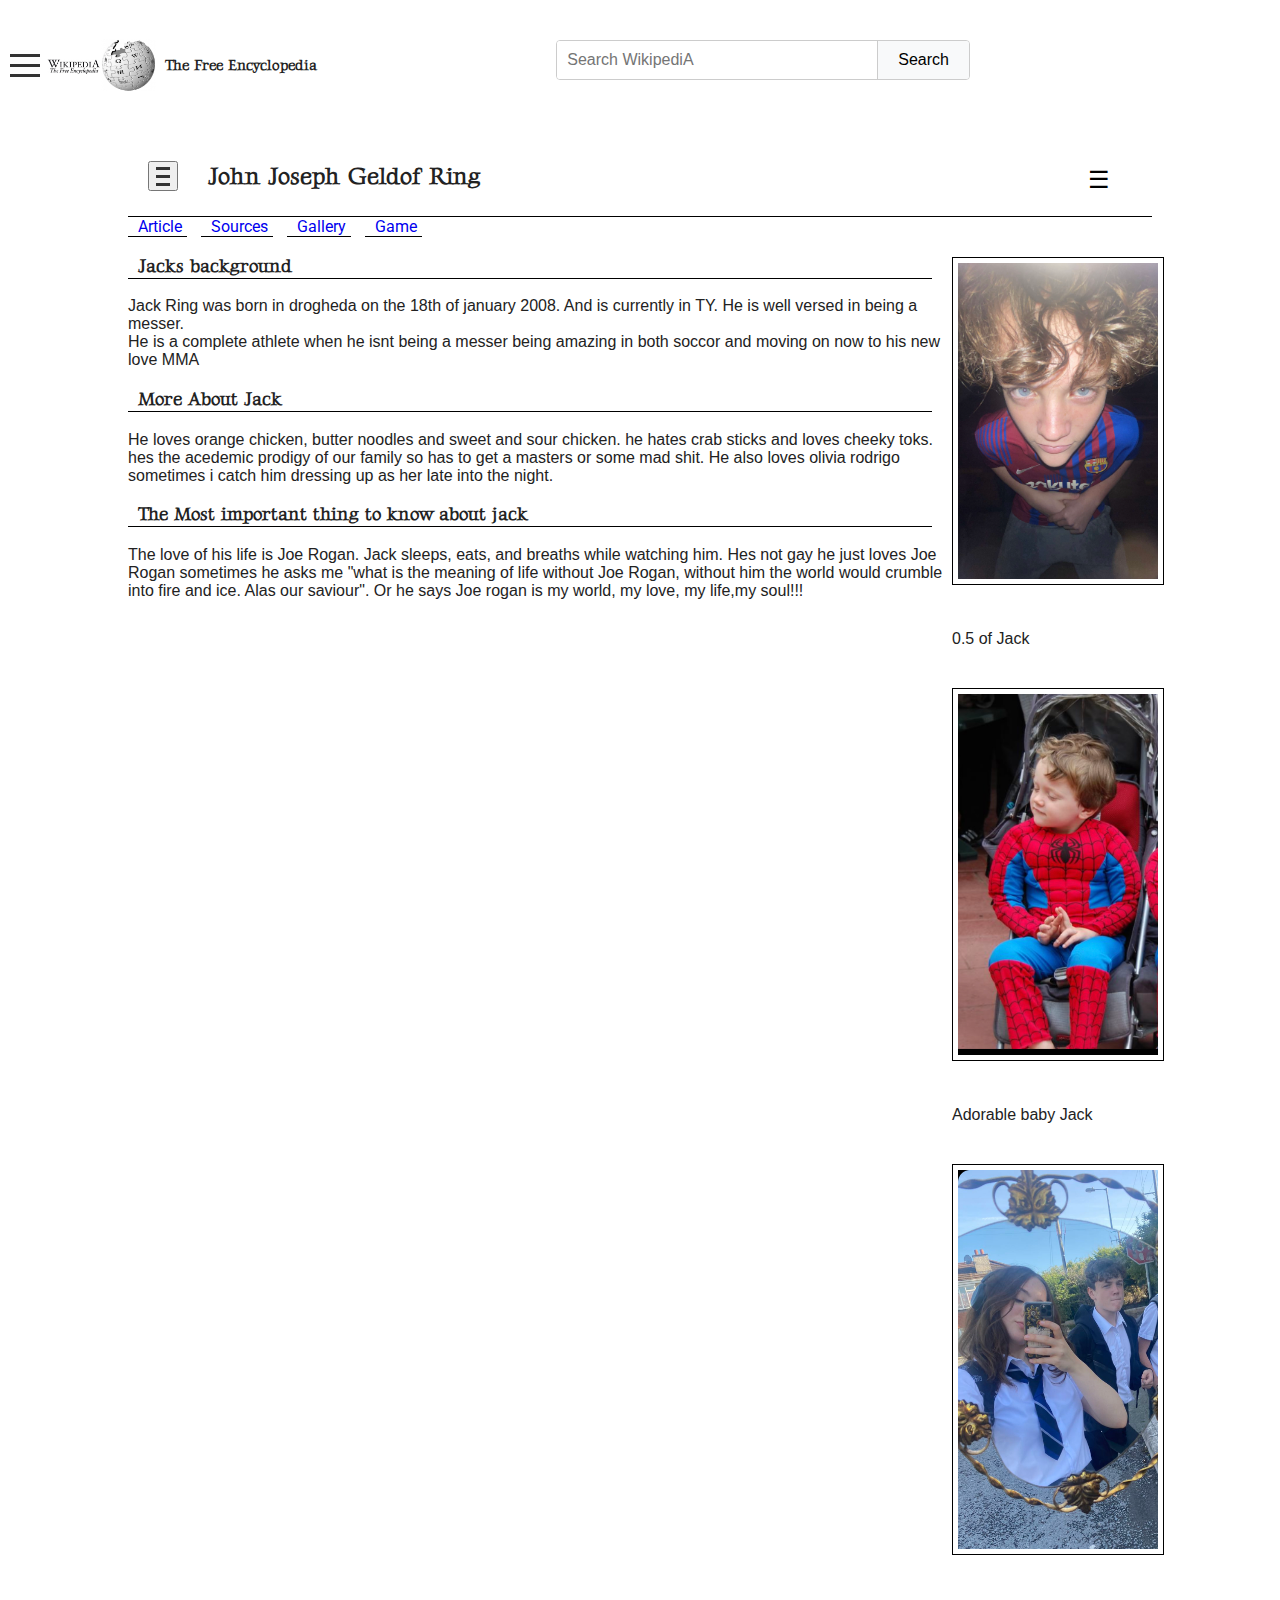
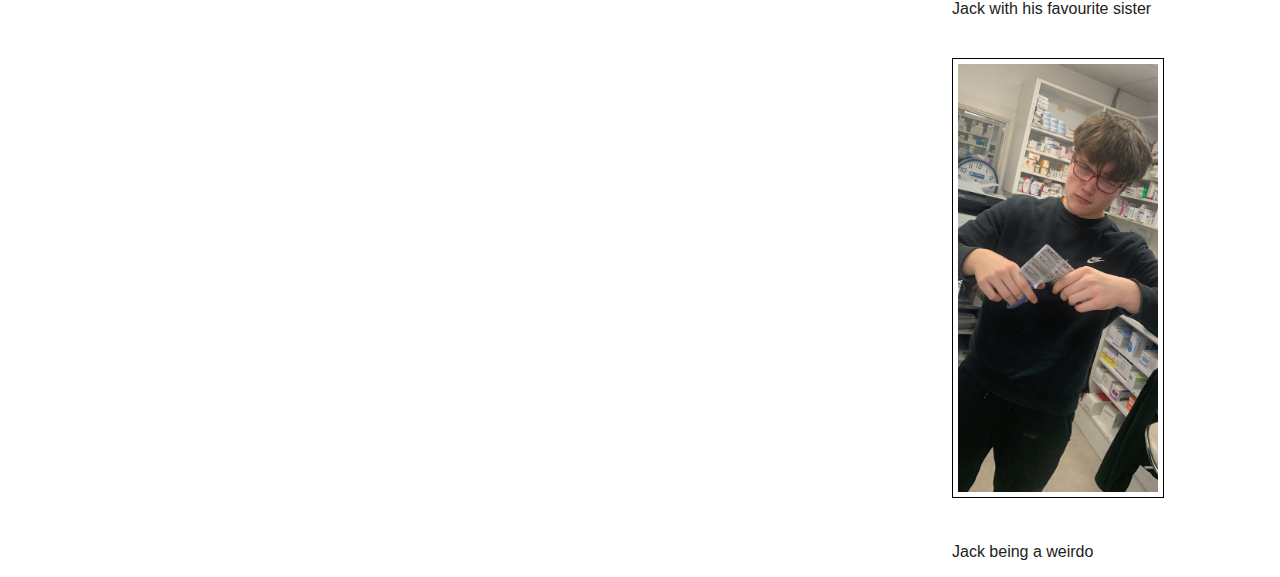
<file: jack/index.html>
<!DOCTYPE html>
<html lang="en">
<head>
  <meta charset="UTF-8">
  <title>My Brothers WikipediA Page</title>
  <link rel="stylesheet" href="style.css"> <!-- Link to your external CSS file -->
<link rel="preconnect" href="https://fonts.googleapis.com">
<link rel="preconnect" href="https://fonts.gstatic.com" crossorigin>
<link href="https://fonts.googleapis.com/css2?family=Gideon+Roman&family=Roboto:ital,wght@1,300&display=swap" rel="stylesheet">
</head>
<body>
<header>
<div class="container">
      <div class="menu-icon" onclick="toggleMenu()">
        <div class="line"></div>
        <div class="line"></div>
        <div class="line"></div>
      </div>
      <ul class="menu-items" id="menuItems">
        <li><a href="page4.html">sources</a></li>
        <li><a href="gallery.html">Gallery</a></li>
        <li><a href="page3.html">Game</a></li>
        <!-- Add more pages as needed -->
      </ul>
    <script>
    function toggleMenu() {
      var menu = document.getElementById("menuItems");
      if (menu.style.display === "block") {
        menu.style.display = "none";
      } else {
        menu.style.display = "block";
      }
    }
  </script>
    <img src="w.jpg" alt="Description of the image" width="13%"><h1>The Free Encyclopedia</h1>
	
    <div class="search-container"> <!-- Container for search input and button -->
      <form action="page2.html" method="get">
        <div class="search-input">
          <input type="text" name="search_query" placeholder="Search WikipediA">
          <button type="submit">Search</button>
		  
        </div>
		
		
      </form>
    </div>
	
    <div class="spacer"></div> <!-- Spacer for visual break -->
    <div class="side-bar">
	</div>
	  <div class="header-content">
    <!-- Other header content -->
    <a href="javascriptForm.js" class="form-link">Quiz</a>
  </div>
	</header>
	
	
	<main>
      <!-- Side bar content -->
	
	 <div class="header">
	 <div class="container2">
  <div class="dropdown">
    <button onclick="toggleDropdown()" class="menu-icon">
      <div class="line"></div>
      <div class="line"></div>
      <div class="line"></div>
    </button>
    <div class="contents-menu" id="contentsMenu">
      <ul>
        <li><a href="#section1">Section 1</a></li>
        <li><a href="#section2">Section 2</a></li>
        <li><a href="#section3">Section 3</a></li>
        <!-- Add more sections as needed -->
      </ul>
    </div>
  </div>
</div>
  <div class="title">

    <h2 class="heading"> John Joseph Geldof Ring</h2>

  </div>
 <div class="menu">
  <a href="#" class="hamburger">&#9776;</a>
  <div class="links">
    <a href="https://en.wikipedia.org/wiki/Joe_Rogan" target="_blank">Joe Rogan Wikipedia Page</a>
  </div>
</div>
</div>


  <div class="main-content">
  <div class="body-content">
    <!-- Your main body content -->
	
	
	<nav>
   <a href="index.html">Article</a>
  <a href="page4.html">Sources</a>
  <a href="gallery.html">Gallery</a>
  <a href="page3.html">Game</a>


</nav>

<h3>Jacks background</h3>
    <p>Jack Ring was born in drogheda on the 18th of january 2008. And is currently in TY. He is well versed in being a messer.<br> 
	He is a complete athlete when he isnt being a messer being amazing in both soccor and moving on now to his new love MMA</p>
	<h3>More About Jack</h3>
	<p>He loves orange chicken, butter noodles and sweet and sour chicken. he hates crab sticks and loves cheeky toks. hes 
	the acedemic prodigy of our family so has to get a masters or some mad shit. He also loves olivia rodrigo sometimes
	i catch him dressing up as her late into the night.</p>
	<h3>The Most important thing to know about jack </h3>
	<p>The love of his life is Joe Rogan. Jack sleeps, eats, and breaths while 
	watching him. Hes not gay he just loves Joe Rogan sometimes he asks me "what is
	the meaning of life without Joe Rogan, without him the world would crumble into fire and ice. Alas our saviour". 
	Or he says Joe rogan is my world, my love, my life,my soul!!!</p>
  </div>
 <div class="photo-column">
    <!-- Column of photos -->
    <img src="jack1.jpeg" alt="Photo 1"><br>
	<P> 0.5 of Jack</p>
    <img src="jack2.jpeg" alt="Photo 2"><br>
	<p>Adorable baby Jack</p>
    <img src="jack3.jpeg" alt="Photo 3"><br>
	<p> Jack with his favourite sister</p>
    <img src="jack4.jpeg" alt="Photo 4"><br>
	<p> Jack being a weirdo</p>
    <!-- Add more images as needed -->
  </div>
</div>
    <!-- ... -->
  </div>
</main>
  <footer>
    <!-- ... -->
  </footer>
</body>
</html>
</file>
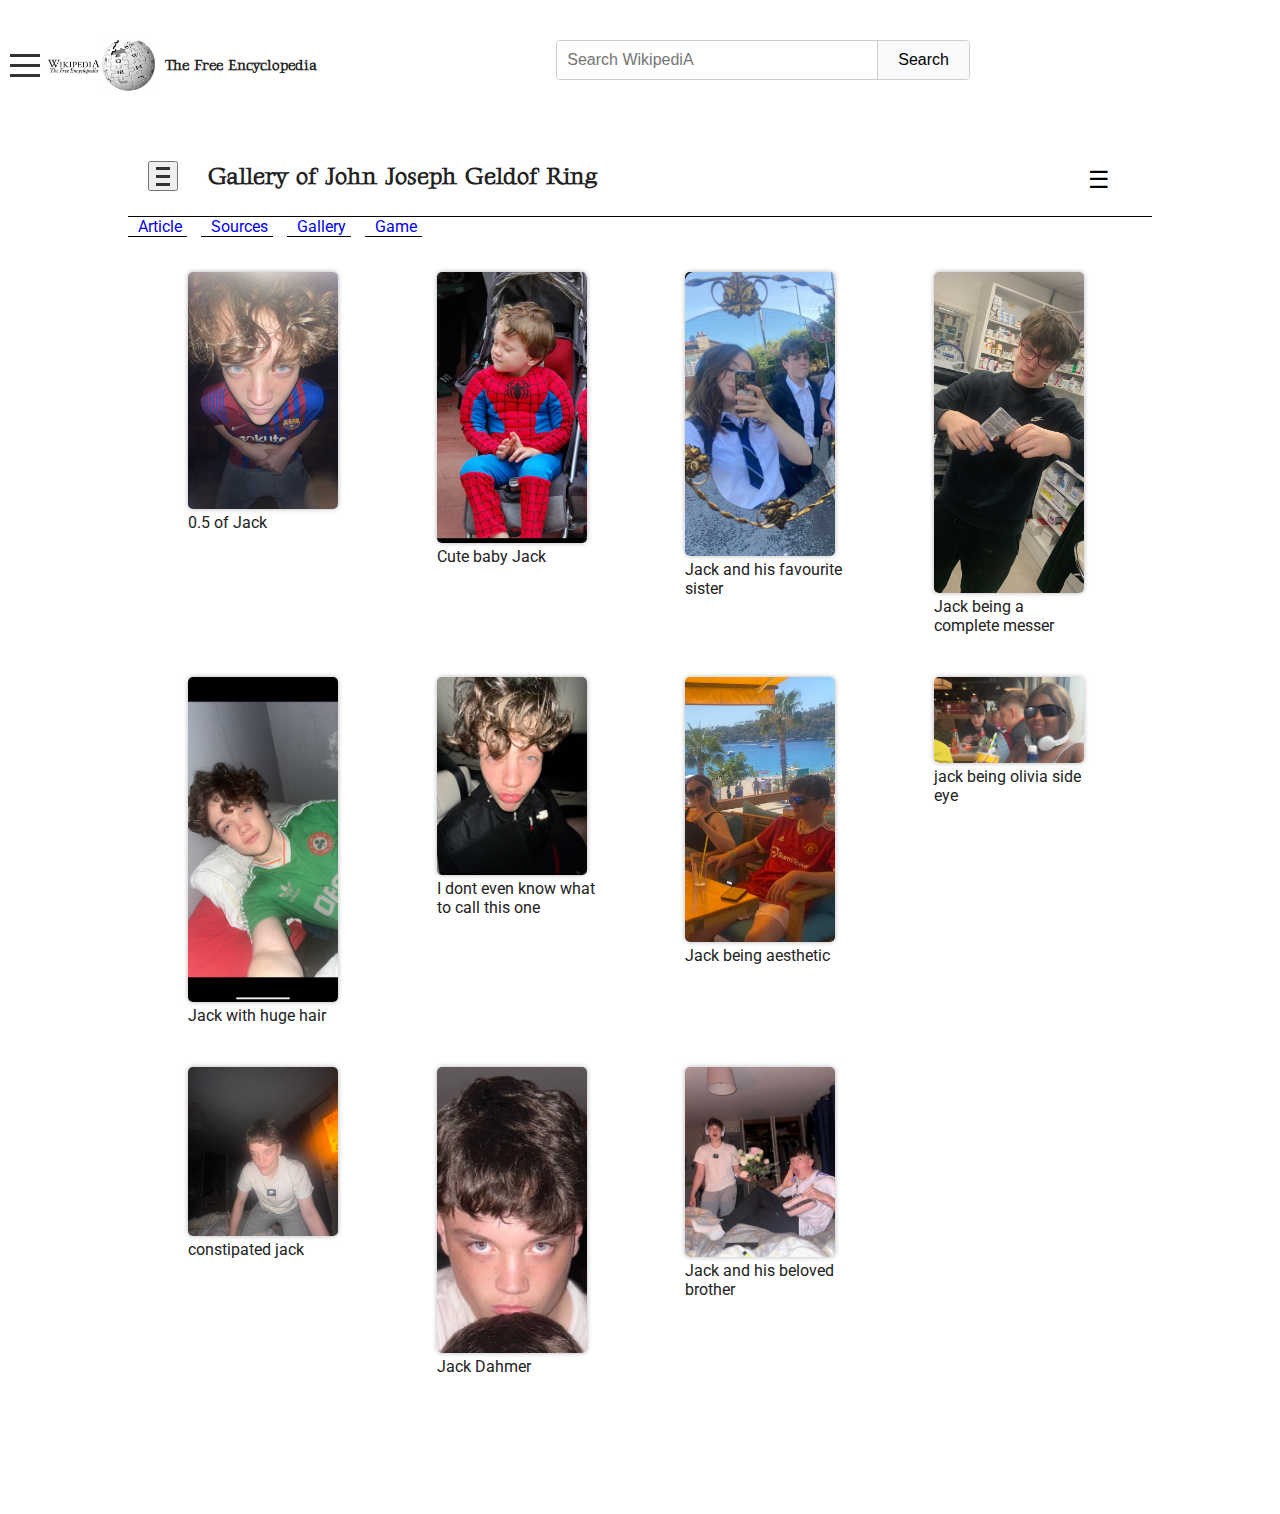
<file: jack/gallery.html>
<!DOCTYPE html>
<html lang="en">
<head>
  <meta charset="UTF-8">
  <title>My Brothers WikipediA Page</title>
  <link rel="stylesheet" href="style.css"> <!-- Link to your external CSS file -->
<link rel="preconnect" href="https://fonts.googleapis.com">
<link rel="preconnect" href="https://fonts.gstatic.com" crossorigin>
<link href="https://fonts.googleapis.com/css2?family=Gideon+Roman&family=Roboto:ital,wght@1,300&display=swap" rel="stylesheet">
</head>
<body>
<header>
<div class="container">
      <div class="menu-icon" onclick="toggleMenu()">
        <div class="line"></div>
        <div class="line"></div>
        <div class="line"></div>
      </div>
      <ul class="menu-items" id="menuItems">
        <li><a href="page1.html">sources</a></li>
        <li><a href="gallery.html">Gallery</a></li>
        <li><a href="page3.html">Game</a></li>
        <!-- Add more pages as needed -->
      </ul>
    <script>
    function toggleMenu() {
      var menu = document.getElementById("menuItems");
      if (menu.style.display === "block") {
        menu.style.display = "none";
      } else {
        menu.style.display = "block";
      }
    }
  </script>
    <img src="w.jpg" alt="Description of the image" width="13%"><h1>The Free Encyclopedia</h1>
	
    <div class="search-container"> <!-- Container for search input and button -->
      <form action="page2.html" method="get">
        <div class="search-input">
          <input type="text" name="search_query" placeholder="Search WikipediA">
          <button type="submit">Search</button>
		  
        </div>
		
		
      </form>
    </div>
	
    <div class="spacer"></div> <!-- Spacer for visual break -->
    <div class="side-bar">
	</div>
	  <div class="header-content">
    <!-- Other header content -->
    <a href="javascriptForm.js" class="form-link">Quiz</a>
  </div>
	</header>
	
	
	<main>
      <!-- Side bar content -->
	
	 <div class="header">
	 <div class="container2">
  <div class="dropdown">
    <button onclick="toggleDropdown()" class="menu-icon">
      <div class="line"></div>
      <div class="line"></div>
      <div class="line"></div>
    </button>
    <div class="contents-menu" id="contentsMenu">
      <ul>
        <li><a href="#section1">Section 1</a></li>
        <li><a href="#section2">Section 2</a></li>
        <li><a href="#section3">Section 3</a></li>
        <!-- Add more sections as needed -->
      </ul>
    </div>
  </div>
</div>
  <div class="title">

    <h2 class="heading">Gallery of  John Joseph Geldof Ring</h2>

  </div>
 <div class="menu">
  <a href="#" class="hamburger">&#9776;</a>
  <div class="links">
    <a href="https://en.wikipedia.org/wiki/Joe_Rogan" target="_blank">Joe Rogan Wikipedia Page</a>
  </div>
</div>
</div>


  <div class="main-content">
  <div class="body-content">
    <!-- Your main body content -->
	
	
	<nav>
  <a href="index.html">Article</a>
  <a href="page4.html">Sources</a>
  <a href="gallery.html">Gallery</a>
  <a href="page3.html">Game</a>

</nav>
<!-- Gallery container -->
	<div class="gallery">
  <!-- Image 1 -->
  <figure>
     <img src="jack1.jpeg" alt="Photo 1">
	<figcaption class="fig-g">0.5 of Jack</figcaption>
	</figure>
  
  <!-- Image 2 -->
    <figure>
	<img src="jack2.jpeg" alt="Photo 2">
<figcaption class="fig-g">Cute baby Jack</figcaption>
  	</figure>
	
  <!-- Image 3 -->
    <figure>
   <img src="jack3.jpeg" alt="Photo 3">
<figcaption class="fig-g">Jack and his favourite sister</figcaption>
  	</figure>
	
  <!-- Image 4 -->
    <figure>
    <img src="jack4.jpeg" alt="Photo 4">
	<figcaption class="fig-g">Jack being a complete messer </figcaption>
  	</figure>
  
  <!-- Image 5 -->
    <figure>
    <img src="jack5.jpeg" alt="Photo 5">
	<figcaption class="fig-g">Jack with huge hair</figcaption>
  	</figure>
  
  <!-- Image 6 -->
    <figure>
    <img src="jack6.jpeg" alt="Photo 6">
	<figcaption class="fig-g">I dont even know what to call this one</figcaption>
  	</figure>
  
  <!-- Image 7-->
    <figure>
    <img src="jack7.jpeg" alt="Photo 7">
	<figcaption class="fig-g">Jack being aesthetic</figcaption>
  	</figure>
	
  <!-- Image 8 -->
    <figure>
   <img src="jack8.jpeg" alt="Photo 8">
	<figcaption class="fig-g">jack being olivia side eye</figcaption>
		</figure>
		
   <!-- Image 9 -->
     <figure>
	<img src="jack9.jpeg" alt="Photo 9">
<figcaption class="fig-g">constipated jack</figcaption>
	</figure>
	
	 <!-- Image 10 -->
     <figure>
	<img src="jack10.jpeg" alt="Photo 10">
<figcaption class="fig-g">Jack Dahmer</figcaption>
	</figure>
	
	 <!-- Image 9 -->
     <figure>
	<img src="jack11.jpeg" alt="Photo 11">
<figcaption class="fig-g">Jack and his beloved brother</figcaption>
	</figure>
	
	
</div>

</body>
</html>
</file>
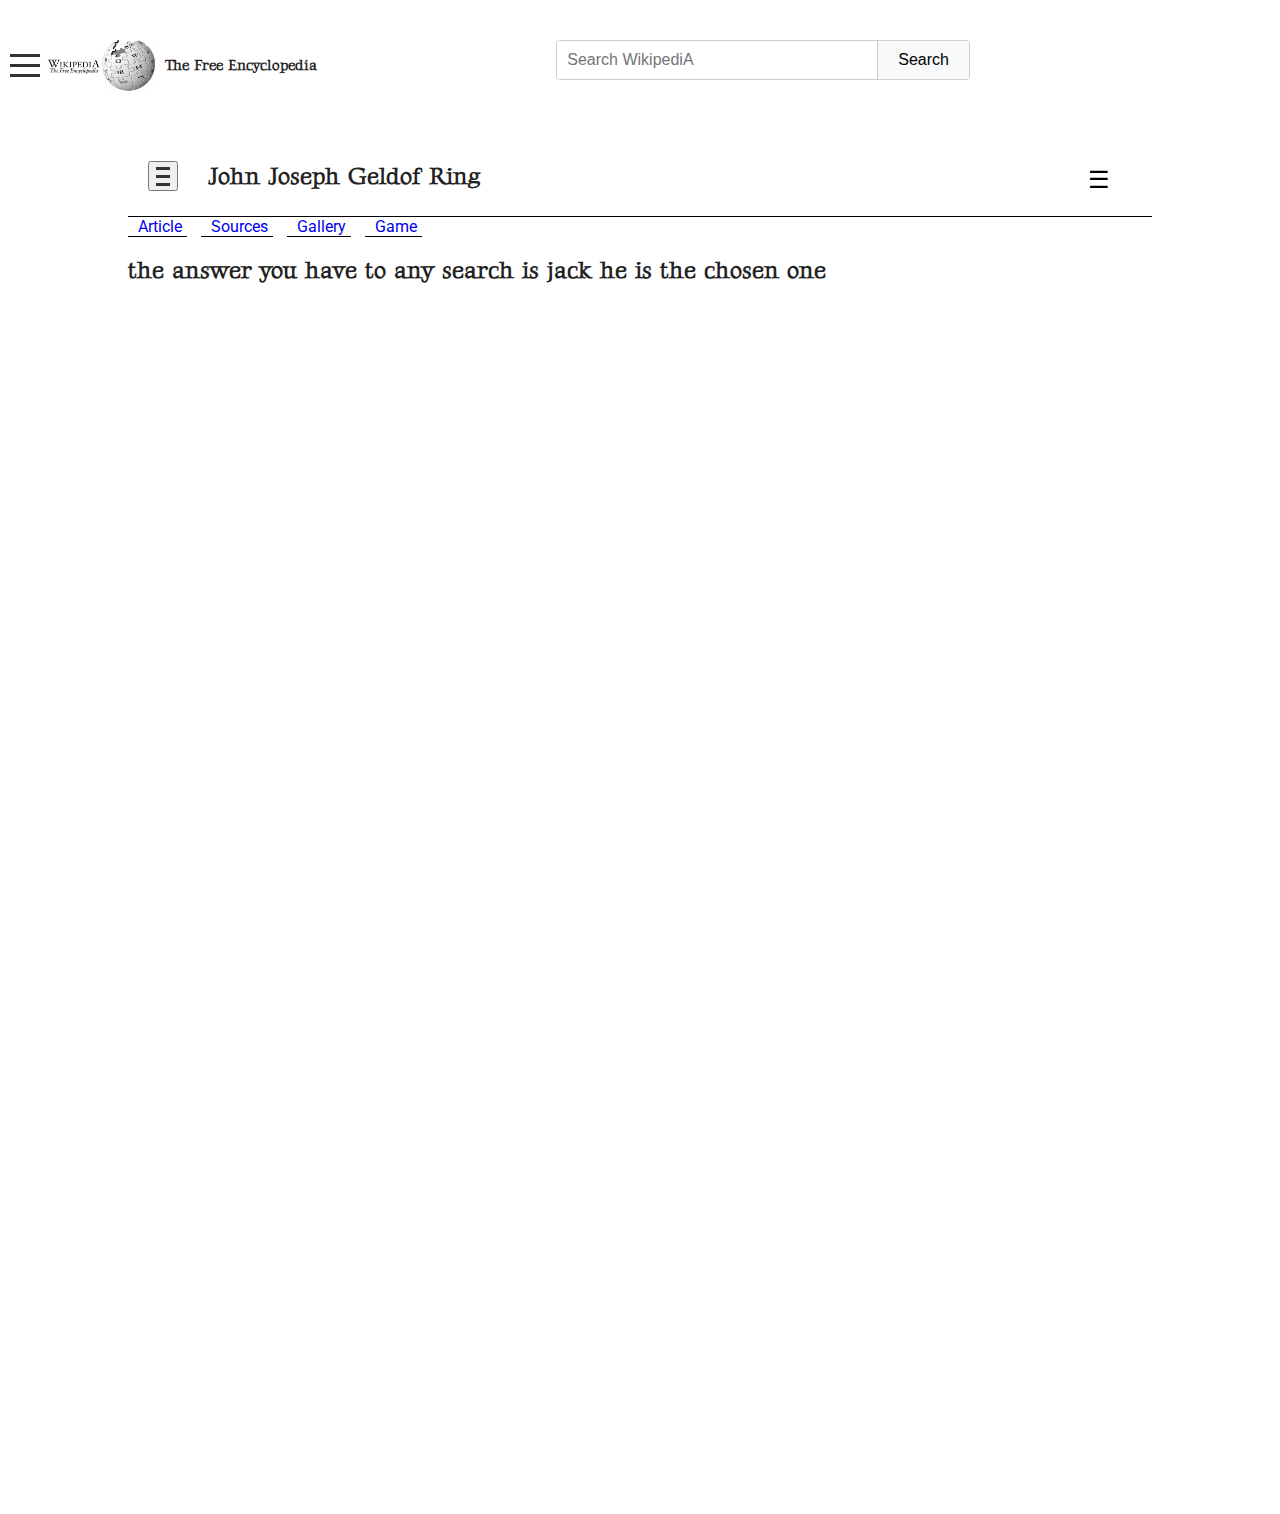
<file: jack/page2.html>
<!DOCTYPE html>
<html lang="en">
<head>
  <meta charset="UTF-8">
  <title>My Brothers WikipediA Page</title>
  <link rel="stylesheet" href="style.css"> <!-- Link to your external CSS file -->
<link rel="preconnect" href="https://fonts.googleapis.com">
<link rel="preconnect" href="https://fonts.gstatic.com" crossorigin>
<link href="https://fonts.googleapis.com/css2?family=Gideon+Roman&family=Roboto:ital,wght@1,300&display=swap" rel="stylesheet">
</head>
<body>
<header>
<div class="container">
      <div class="menu-icon" onclick="toggleMenu()">
        <div class="line"></div>
        <div class="line"></div>
        <div class="line"></div>
      </div>
      <ul class="menu-items" id="menuItems">
       <li><a href="page4.html">sources</a></li>
        <li><a href="gallery.html">Gallery</a></li>
        <li><a href="page3.html">Game</a></li>
        <!-- Add more pages as needed -->
      </ul>
    <script>
    function toggleMenu() {
      var menu = document.getElementById("menuItems");
      if (menu.style.display === "block") {
        menu.style.display = "none";
      } else {
        menu.style.display = "block";
      }
    }
  </script>
    <img src="w.jpg" alt="Description of the image" width="13%"><h1>The Free Encyclopedia</h1>
	
    <div class="search-container"> <!-- Container for search input and button -->
      <form action="page2.html" method="get">
        <div class="search-input">
          <input type="text" name="search_query" placeholder="Search WikipediA">
          <button type="submit">Search</button>
		  
        </div>
		
		
      </form>
    </div>
	
    <div class="spacer"></div> <!-- Spacer for visual break -->
    <div class="side-bar">
	</div>
	  <div class="header-content">
    <!-- Other header content -->
    <a href="javascriptForm.js" class="form-link">Quiz</a>
  </div>
	</header>
	
	
	<main>
      <!-- Side bar content -->
	
	 <div class="header">
	 <div class="container2">
  <div class="dropdown">
    <button onclick="toggleDropdown()" class="menu-icon">
      <div class="line"></div>
      <div class="line"></div>
      <div class="line"></div>
    </button>
    <div class="contents-menu" id="contentsMenu">
      <ul>
        <li><a href="page4.html">Section 1</a></li>
        <li><a href="page3.html">Section 2</a></li>
        <li><a href="gallery.html">Section 3</a></li>
        <!-- Add more sections as needed -->
      </ul>
    </div>
  </div>
</div>
  <div class="title">

    <h2 class="heading"> John Joseph Geldof Ring</h2>

  </div>
 <div class="menu">
  <a href="#" class="hamburger">&#9776;</a>
  <div class="links">
    <a href="https://en.wikipedia.org/wiki/Joe_Rogan" target="_blank">Joe Rogan Wikipedia Page</a>
  </div>
</div>
</div>


  <div class="main-content">
  <div class="body-content">
    <!-- Your main body content -->
	
	
	<nav>
  <a href="index.html">Article</a>
  <a href="page4.html">Sources</a>
  <a href="gallery.html">Gallery</a>
  <a href="page3.html">Game</a>

</nav>


   <h2 class="heading"> the answer you have to any search is jack he is the chosen one</h2>
</file>
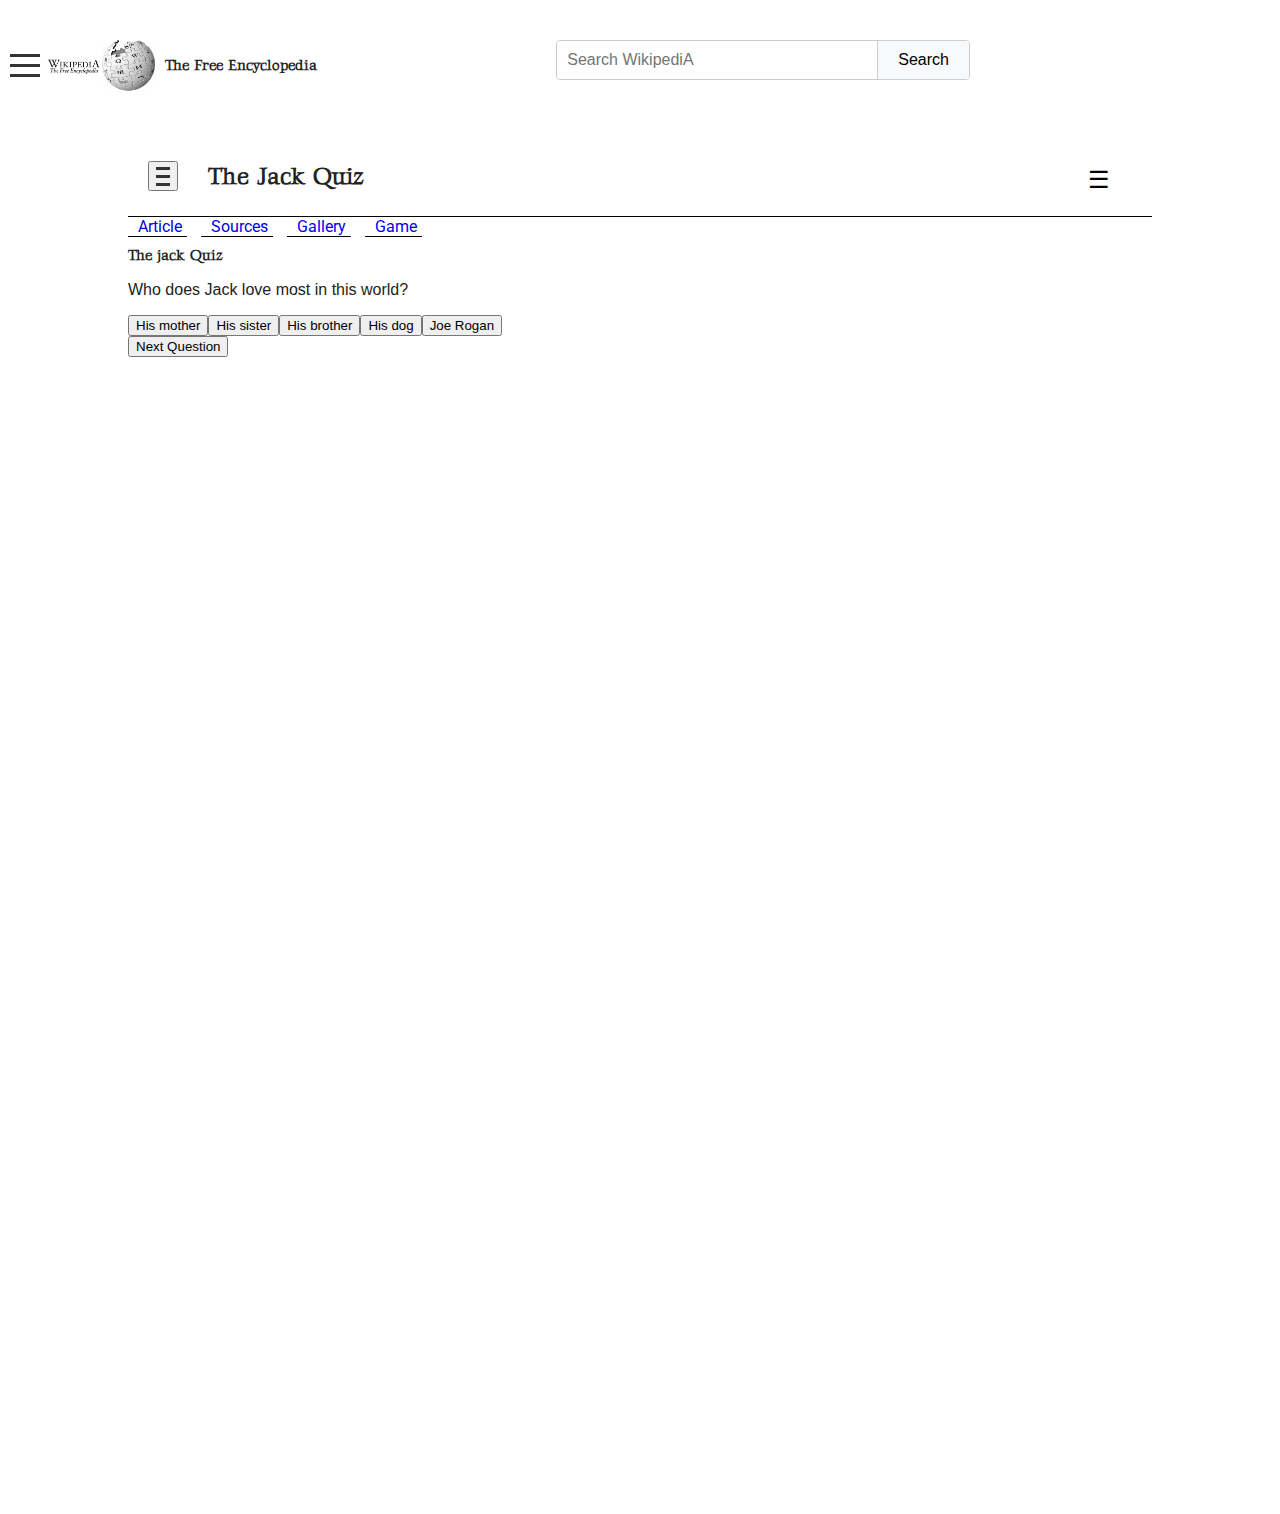
<file: jack/page3.html>
<!DOCTYPE html>
<html lang="en">
<head>
  <meta charset="UTF-8">
  <title>My Brothers WikipediA Page</title>
  <link rel="stylesheet" href="style.css"> <!-- Link to your external CSS file -->
<link rel="preconnect" href="https://fonts.googleapis.com">
<link rel="preconnect" href="https://fonts.gstatic.com" crossorigin>
<link href="https://fonts.googleapis.com/css2?family=Gideon+Roman&family=Roboto:ital,wght@1,300&display=swap" rel="stylesheet">
</head>
<body>
<header>
<div class="container">
      <div class="menu-icon" onclick="toggleMenu()">
        <div class="line"></div>
        <div class="line"></div>
        <div class="line"></div>
      </div>
      <ul class="menu-items" id="menuItems">
        <li><a href="page1.html">sources</a></li>
        <li><a href="gallery.html">Gallery</a></li>
        <li><a href="page3.html">Game</a></li>
        <!-- Add more pages as needed -->
      </ul>
    <script>
    function toggleMenu() {
      var menu = document.getElementById("menuItems");
      if (menu.style.display === "block") {
        menu.style.display = "none";
      } else {
        menu.style.display = "block";
      }
    }
  </script>
    <img src="w.jpg" alt="Description of the image" width="13%"><h1>The Free Encyclopedia</h1>
	
    <div class="search-container"> <!-- Container for search input and button -->
      <form action="page2.html" method="get">
        <div class="search-input">
          <input type="text" name="search_query" placeholder="Search WikipediA">
          <button type="submit">Search</button>
		  
        </div>
		
		
      </form>
    </div>
	
    <div class="spacer"></div> <!-- Spacer for visual break -->
    <div class="side-bar">
	</div>
	  <div class="header-content">
    <!-- Other header content -->
    <a href="javascriptForm.js" class="form-link">Quiz</a>
  </div>
	</header>
	
	
	<main>
      <!-- Side bar content -->
	
	 <div class="header">
	 <div class="container2">
  <div class="dropdown">
    <button onclick="toggleDropdown()" class="menu-icon">
      <div class="line"></div>
      <div class="line"></div>
      <div class="line"></div>
    </button>
    <div class="contents-menu" id="contentsMenu">
      <ul>
        <li><a href="#section1">Section 1</a></li>
        <li><a href="#section2">Section 2</a></li>
        <li><a href="#section3">Section 3</a></li>
        <!-- Add more sections as needed -->
      </ul>
    </div>
  </div>
</div>
  <div class="title">

    <h2 class="heading">The Jack Quiz</h2>

  </div>
 <div class="menu">
  <a href="#" class="hamburger">&#9776;</a>
  <div class="links">
    <a href="https://en.wikipedia.org/wiki/Joe_Rogan" target="_blank">Joe Rogan Wikipedia Page</a>
  </div>
</div>
</div>


  <div class="main-content">
  <div class="body-content">
    <!-- Your main body content -->
	
	
	<nav>
   <a href="index.html">Article</a>
  <a href="page4.html">Sources</a>
  <a href="gallery.html">Gallery</a>
  <a href="page3.html">Game</a>


</nav>
 <h1>The jack Quiz</h1>
  <div id="quiz-container">
    <p id="question"></p>
    <div id="options"></div>
    <button onclick="checkAnswer()">Next Question</button>
    <p id="score"></p>
  </div>

  <script src="quiz.js"></script>
</body>
</html>
</file>
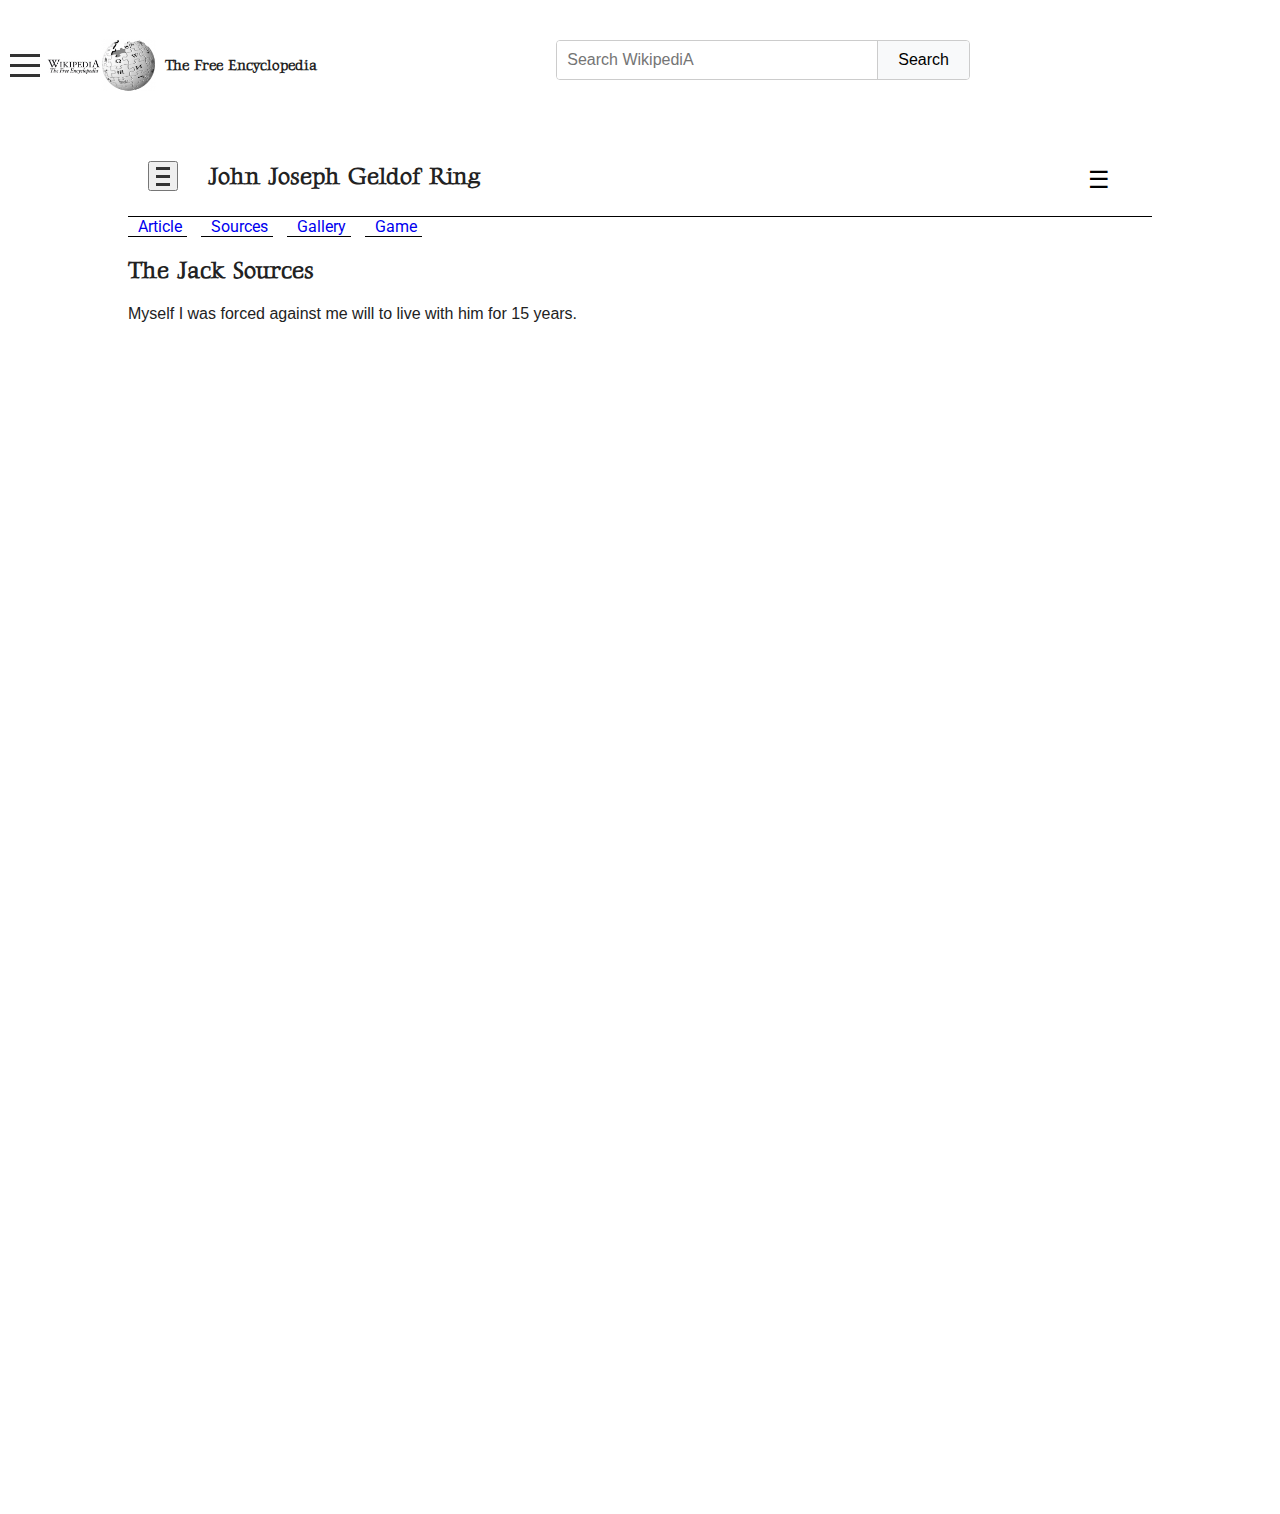
<file: jack/page4.html>
<!DOCTYPE html>
<html lang="en">
<head>
  <meta charset="UTF-8">
  <title>My Brothers WikipediA Page</title>
  <link rel="stylesheet" href="style.css"> <!-- Link to your external CSS file -->
<link rel="preconnect" href="https://fonts.googleapis.com">
<link rel="preconnect" href="https://fonts.gstatic.com" crossorigin>
<link href="https://fonts.googleapis.com/css2?family=Gideon+Roman&family=Roboto:ital,wght@1,300&display=swap" rel="stylesheet">
</head>
<body>
<header>
<div class="container">
      <div class="menu-icon" onclick="toggleMenu()">
        <div class="line"></div>
        <div class="line"></div>
        <div class="line"></div>
      </div>
      <ul class="menu-items" id="menuItems">
        <li><a href="page4.html">sources</a></li>
        <li><a href="gallery.html">Gallery</a></li>
        <li><a href="page3.html">Game</a></li>
        <!-- Add more pages as needed -->
      </ul>
    <script>
    function toggleMenu() {
      var menu = document.getElementById("menuItems");
      if (menu.style.display === "block") {
        menu.style.display = "none";
      } else {
        menu.style.display = "block";
      }
    }
  </script>
    <img src="w.jpg" alt="Description of the image" width="13%"><h1>The Free Encyclopedia</h1>
	
    <div class="search-container"> <!-- Container for search input and button -->
      <form action="page2.html" method="get">
        <div class="search-input">
          <input type="text" name="search_query" placeholder="Search WikipediA">
          <button type="submit">Search</button>
		  
        </div>
		
		
      </form>
    </div>
	
    <div class="spacer"></div> <!-- Spacer for visual break -->
    <div class="side-bar">
	</div>
	  <div class="header-content">
    <!-- Other header content -->
    <a href="javascriptForm.js" class="form-link">Quiz</a>
  </div>
	</header>
	
	
	<main>
      <!-- Side bar content -->
	
	 <div class="header">
	 <div class="container2">
  <div class="dropdown">
    <button onclick="toggleDropdown()" class="menu-icon">
      <div class="line"></div>
      <div class="line"></div>
      <div class="line"></div>
    </button>
    <div class="contents-menu" id="contentsMenu">
      <ul>
        <li><a href="#section1">Section 1</a></li>
        <li><a href="#section2">Section 2</a></li>
        <li><a href="#section3">Section 3</a></li>
        <!-- Add more sections as needed -->
      </ul>
    </div>
  </div>
</div>
  <div class="title">

    <h2 class="heading"> John Joseph Geldof Ring</h2>

  </div>
 <div class="menu">
  <a href="#" class="hamburger">&#9776;</a>
  <div class="links">
    <a href="https://en.wikipedia.org/wiki/Joe_Rogan" target="_blank">Joe Rogan Wikipedia Page</a>
  </div>
</div>
</div>


  <div class="main-content">
  <div class="body-content">
    <!-- Your main body content -->
	
	
	<nav>
   <a href="index.html">Article</a>
  <a href="page1.html">Sources</a>
  <a href="gallery.html">Gallery</a>
  <a href="page3.html">Game</a>


</nav>
 <h2 class="heading">The Jack Sources</h2>
 
<p> Myself I was forced against me will to live with him for 15 years.</p>
</main>
 </body>
</html>
</file>
<file: jack/style.css>
/* Your external CSS file */
/* Mimicking some basic styles similar to Wikipedia */

body {
  font-family: 'Roboto', sans-serif;
  margin: 0;
  padding: 0;
  background-color: white;
  color: #222;
  margin-top: 100px; /* Adjust margin-top to accommodate the elements */
}
}

header {
  display: flex; /* Use flexbox to arrange items */
  align-items: center; /* Align items vertically */
  background-color: white;
  border: 1px solid #000; /* Adjust color and thickness as needed */
	font-family: 'Playfair Display', serif;
}

h1{
	font-family: 'Gideon Roman', serif;
	 font-size: 15px;
}
 


.container {
  max-width: 960px;
  margin: 0 auto;
  display: flex; /* Use flexbox to arrange items */
  align-items: center; /* Align items vertically */
  justify-content: space-between; /* Distribute space between items */
}

.side-bar {
  margin-left: auto; /* Push sidebar to the right */
  padding: 20px;
  background-color: #fff;
}
header form input[type="text"] {
  width: 300px; /* Adjust the width as needed */
  padding: 10px; /* Adjust the padding for better appearance */
  font-size: 16px; /* Adjust the font size as needed */
}

/* Your existing CSS styles */

/* Style for search input and button container */
.search-container {
  display: flex;
  align-items: center;
}

/* Style for search input and button */
.search-input {
  display: flex;
  border: 1px solid #ccc;
  border-radius: 4px;
  overflow: hidden;
}

.search-input input[type="text"] {
  flex: 1;
  border: none;
  padding: 10px;
  font-size: 16px;
}

.search-input button {
  padding: 10px 20px;
  background-color: #f8f9fa;
  border: none;
  border-left: 1px solid #ccc;
  cursor: pointer;
  font-size: 16px;
}

.left-element {
  position: absolute;
  left: 0;
}

.search-container {
  margin-top: 10px; /* Adjust margin-top as needed */
  position: absolute;
  right: 0;
top: 0px;  
}
	
.container{
  position: absolute;
  left: 10px; /* Adjust left position */
  top: 30px; /* Adjust top position */
}

.search-input {
  position: absolute;
  right: 0;
}

main {

    padding: 2em;
	background-color:  white;
	width: 80%;
	margin: auto; /* this will to center the element*/
	height: 150vh; /* this is so you can scroll down the page fully because originally the footer was overlapping the text*/
	font-family:Roboto;
}
.menu-icon {
  width: 30px;
  height: 30px;
  cursor: pointer;
  display: flex;
  flex-direction: column;
  justify-content: space-around;
}

.line {
  width: 100%;
  height: 3px;
  background-color: #333; /* Adjust line color */
}

.menu-items {
  display: none;
  list-style: none;
  padding: 0;
  position: absolute;
  top: 50px; /* Adjust position as needed */
  right: 10px; /* Adjust position as needed */
  background-color: #fff; /* Adjust background color */
  border: 1px solid #ccc; /* Adjust border */
}

.menu-items li {
  padding: 10px;
}

.menu-items li a {
  text-decoration: none;
  color: #333; /* Adjust link color */
}

h2{
	font-family: 'Gideon Roman', serif;
}
.header {
  display: flex;
  justify-content: space-between; /* Space items evenly */
  align-items: center; /* Align items vertically */
  padding: 10px;
}

.title {
  flex: 1; /* Allow the title to grow */
}

.links {
  display: flex;
  align-items: center;
}

.links a {
  text-decoration: none;
  color: blue;
  margin-left: 20px; /* Add space between link and hamburger */
}

.links {
  display: flex;
  align-items: center;
}

.links a {
  text-decoration: none;
  color: blue;
  margin-left: 20px; /* Add space between link and hamburger */
}

.hamburger {
  text-decoration: none;
  color: black;
  font-size: 24px;
  position: absolute;
  right: 170px; /* Adjust the value as needed */
}

 .header {
  border-bottom: 1px solid #000; /* Add a bottom border */
  padding-bottom: 5px; /* Adjust spacing between content and underline */
}

.container2 {
  display: flex;
  justify-content: space-between;
  align-items: center;
  padding: 10px;
;
}

.menu-icon {
  width: 30px;
  height: 30px;
  cursor: pointer;
  display: flex;
  flex-direction: column;
  justify-content: space-around;

}

.line {
  width: 100%;
  height: 3px;
  background-color: #333;
}

.contents-menu {
  display: none;
}

.contents-menu ul {
  list-style: none;
  padding: 0;
}

.contents-menu ul li {
  margin-bottom: 10px;
}

.contents-menu a {
  text-decoration: none;
  color: #333;
}
.container2 {
  margin-right: 10px; /* Adds space to the right of element 1 */
}

.title {
  margin-left: 10px; /* Adds space to the left of element 2 */
}
.dropdown .contents-menu {
  display: none;
  position: absolute;
  background-color: #f9f9f9;
  min-width: 160px;
  box-shadow: 0px 8px 16px 0px rgba(0,0,0,0.2);
  z-index: 1;
}

.dropdown .contents-menu a {
  color: black;
  padding: 12px 16px;
  text-decoration: none;
  display: block;
}

.dropdown .contents-menu a:hover {
  background-color: #f1f1f1;
}

.dropdown:hover .contents-menu {
  display: block;
}
`.links a {
  text-indent: -9999px; /* Visually hide text */
  display: block; /* Ensure the link takes up space */
  width: 20px; /* Set width as needed */
  height: 20px; /* Set height as needed */
  /* Additional styling if required */
}

.links a {
  display: block;
  width: 20px; /* Set width to desired clickable area */
  height: 20px; /* Set height to desired clickable area */
  background: transparent; /* Hide background */
  text-indent: -9999px; /* Hide any text (for accessibility) */
  overflow: hidden; /* Hide any overflowing content */
}
.main-content {
  display: flex;
}

.body-content {
  flex: 1; /* Take remaining width */
  /* Your styling for main body content */
}

.photo-column {
  /* Your styling for the column of photos */
  width: 200px; /* Adjust the width of the photo column */
}
.photo-column img {
  margin-top: 40px;
  width: 100%; /* Set the width to 100% of their container */
  height: auto; /* Maintain aspect ratio */
  display: block; /* Set images to display as block elements */
  margin-bottom: 10px; /* Add some bottom margin to space them */
  border: 1px solid black; /* Add a 1px black border around the images */
  padding: 5px; /* Optional: Add padding inside the border */
}
.header-content {
  display: flex;
  justify-content: space-between;
  align-items: center;
  /* Other styling for the header content */
}

.form-link {
  margin-right: 10px;
  /* Additional styling for the link */
}
nav a {
 text-decoration: none; /* Remove default underline */
  border-bottom: 1px solid black; /* Add bottom border as underline */
  padding: 0 10px; /* Add padding around the text */
  margin-right: 10px; /* Add some space between links */
  /* Adjust the padding on the right side to move the underline away from the text */
  padding-right: 5px; /* Change the value as needed */
}

h3{
  text-decoration: none; /* Remove default underline */
  border-bottom: 1px solid black; /* Add bottom border as underline */
  padding: 0 10px; /* Add padding around the text */
  margin-right: 20px; /* Add some space between links */
  /* Adjust the padding on the right side to move the underline away from the text */
  padding-right: 5px; /* Change the value as needed */
	font-family: 'Gideon Roman', serif;
}

p{
	font-family: sans-serif;
}

.gallery {
  display: grid;
  grid-template-columns: repeat(auto-fill, minmax(200px, 1fr));/*this creates a grid layout so the columns are automatically filled when theres empty space . the 200px means each column is 200 pixels wide*/
  gap: 10px;/* this makes space between the grid items (images) and the grid container. it makes a space between the rows and columns.*/
  padding: 20px;
}

/* Style for the gallery images */
.gallery img {
  width: 150px; 
  height: auto; 
  border-radius: 5px;
  box-shadow: 0 0 5px rgba(0, 0, 0, 0.3);
  transition: transform 0.3s ease-in-out;
}

/* Hover effect for images */
.gallery img:hover {/*this makes the images enlarge when you hoover your cusor over the image*/
  transform: scale(1.1);
}
</file>
